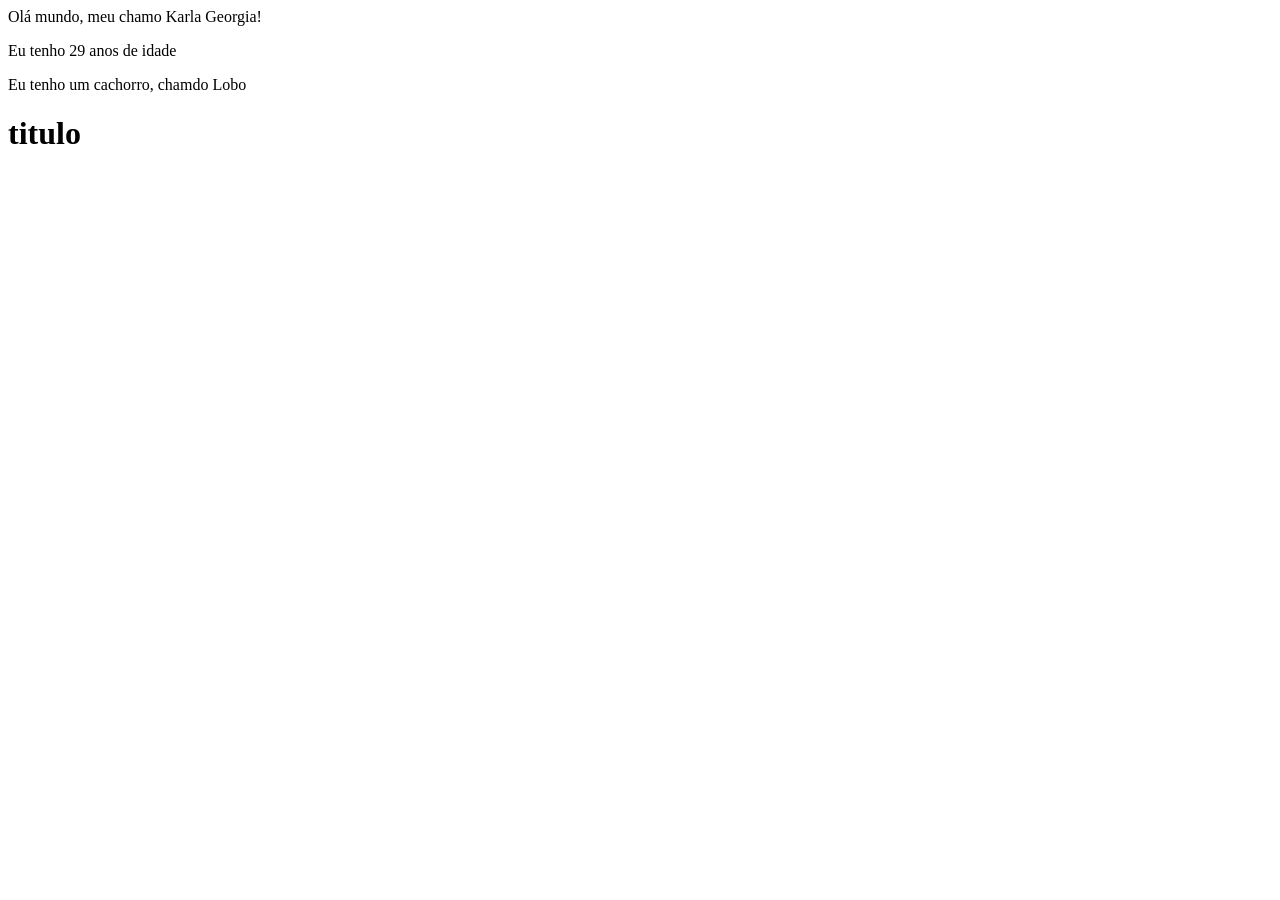
<file: index.html>
<!DOCTYPE html>
<html lang="pb">
<head>
    <meta charset="UTF-8">
    <meta name="viewport" content="width=device-width, initial-scale=1.0">
    <title>Document</title>
</head>
<body>
   Olá mundo, meu chamo Karla Georgia!
   <p> Eu tenho 29 anos de idade </p>
    <p> Eu tenho um cachorro, chamdo Lobo <p>

        <h1>titulo <h1>
</body>
</html>
</file>
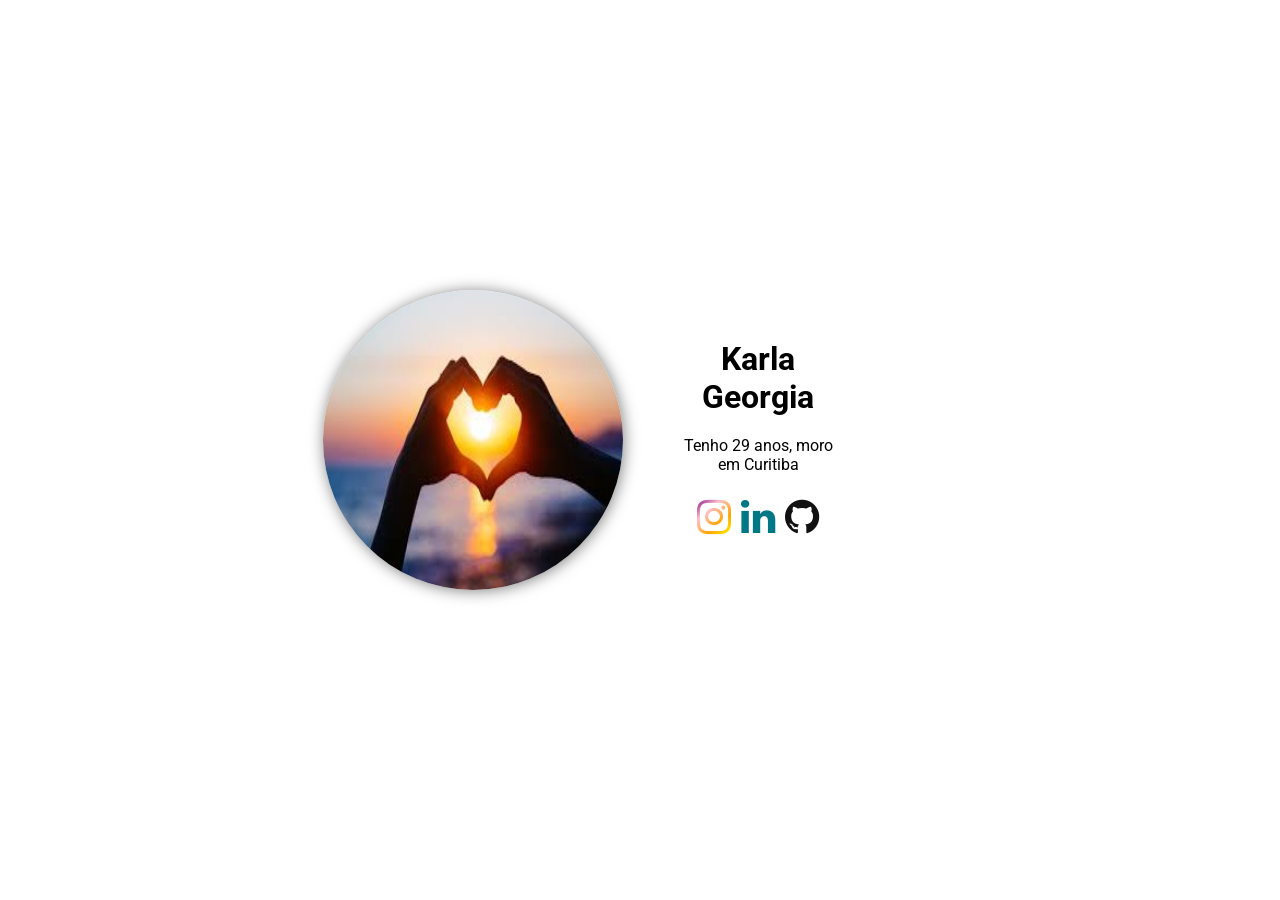
<file: page.html>
<!DOCTYPE html>
<html lang="pt-br">
<head>
    <neta charset="UTF-8">
    <neta name="viewport" content="width=device-width, initial-scale=1.8">
    <title>Karla</title>

<link rel="stylesheet" href="page.css">

    <link rel="shortcut icon" href="logotipo.png">
    <link rel="stylesheet" href="https://stackpath.bootstrapcdn.com/font-awesome/4.7.0/css/font-awesome.min.css">
    <link rel="import" href="https://commons.wikimedia.org/wiki/File:Font_Awesome_5_solid_globe.svg.html">
</head>
<body>
    <main>
        <div id="photo" class="box">
            <img src="myself.png.jfif" alt="myself">
        </div>
    <div class="box">
        <h1 class="roboto">Karla Georgia</h1>
    <p class="roboto">Tenho 29 anos, moro em Curitiba</p>
    <div class="icons">
        <a href="https://www.instagram.com/karla.georgia/"><i class="fa fa-instagram"></i>
        <a href="https://www.linkedin.com/in/karla-georgia-2576a6279/"><i class="fa fa-linkedin"></i>
        <a href="https://github.com/karla-georgia"><i class="fa fa-github"></i>
        
    </div>
    </div>
    </main>
</body>
</html>
</file>
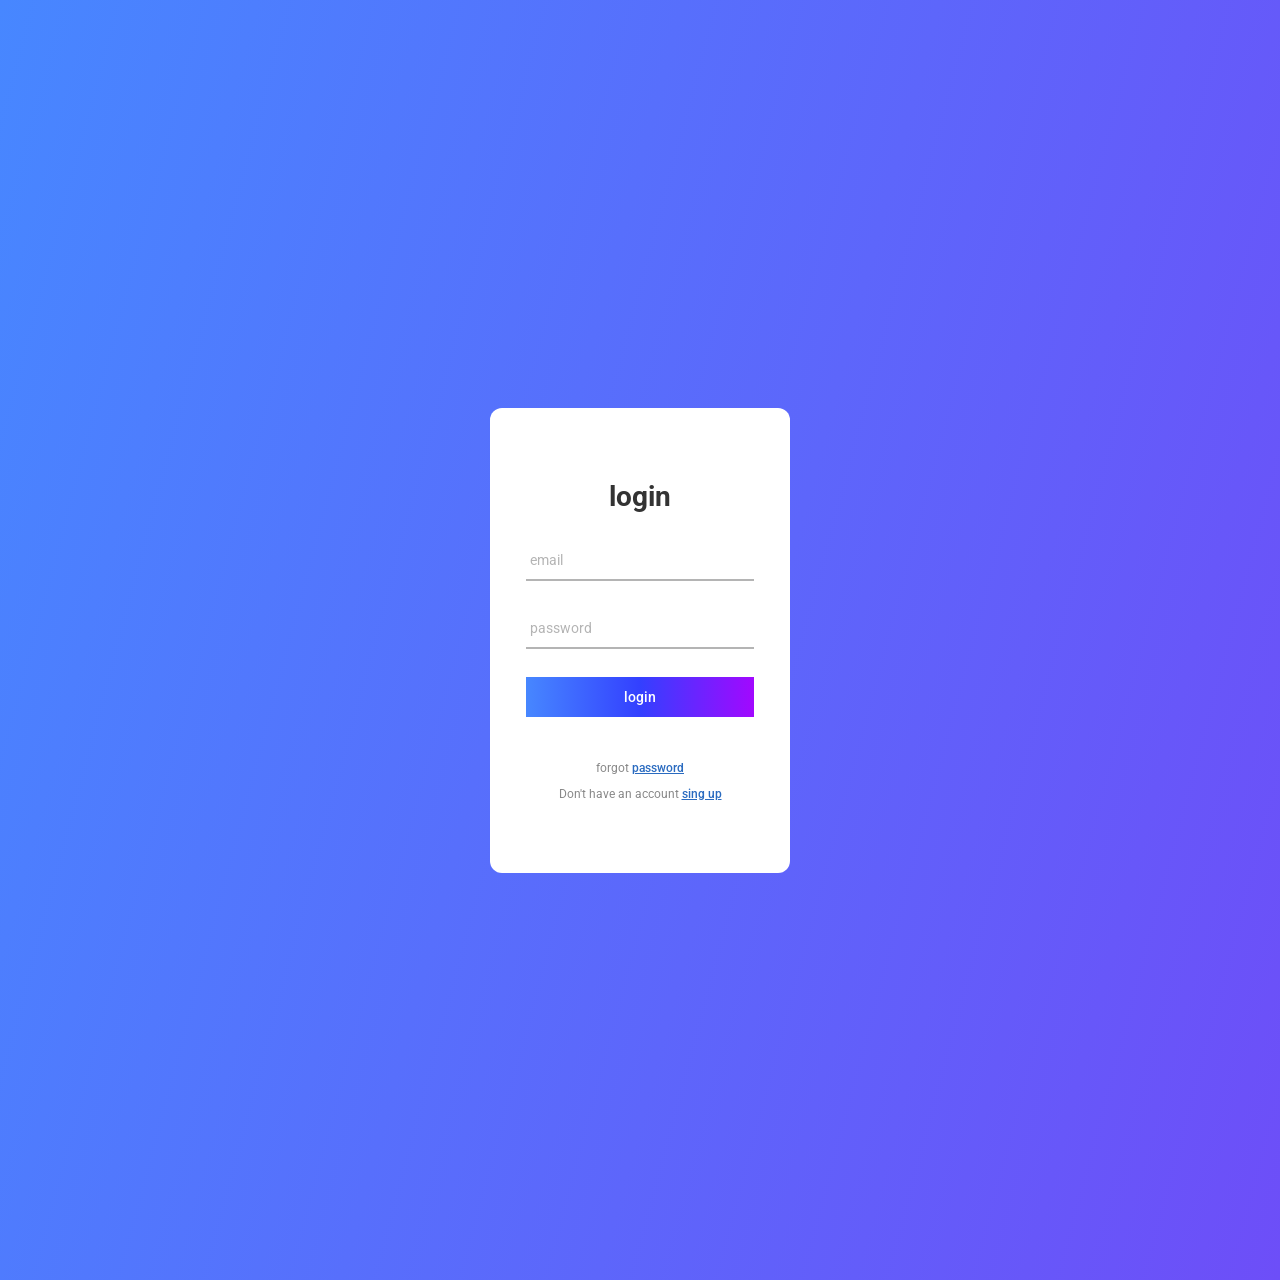
<file: singin.html>
<!DOCTYPE html>
<html lang="pt-br">
<head>
        <meta charset="utf-8">
        <meta name="viewport" content="width=device-width, initial-scale-1.8">
        <title>login</title>

        <link rel="stylesheet" href="singpage.css">
    </head>
<body>
        <main>
            <form>
                <h2>login</h2>
                <input type="email" placeholder="email">
                <input type="password" placeholder="password">
                <input type="submit" value="login">
                <div class="links">
                <p>forgot <a href="">password</a></p>
                <p> Don't have an account <a href="singup.html">sing up</a></p>
                </div>
            </form>
        </main>
</body>
</html>
</file>
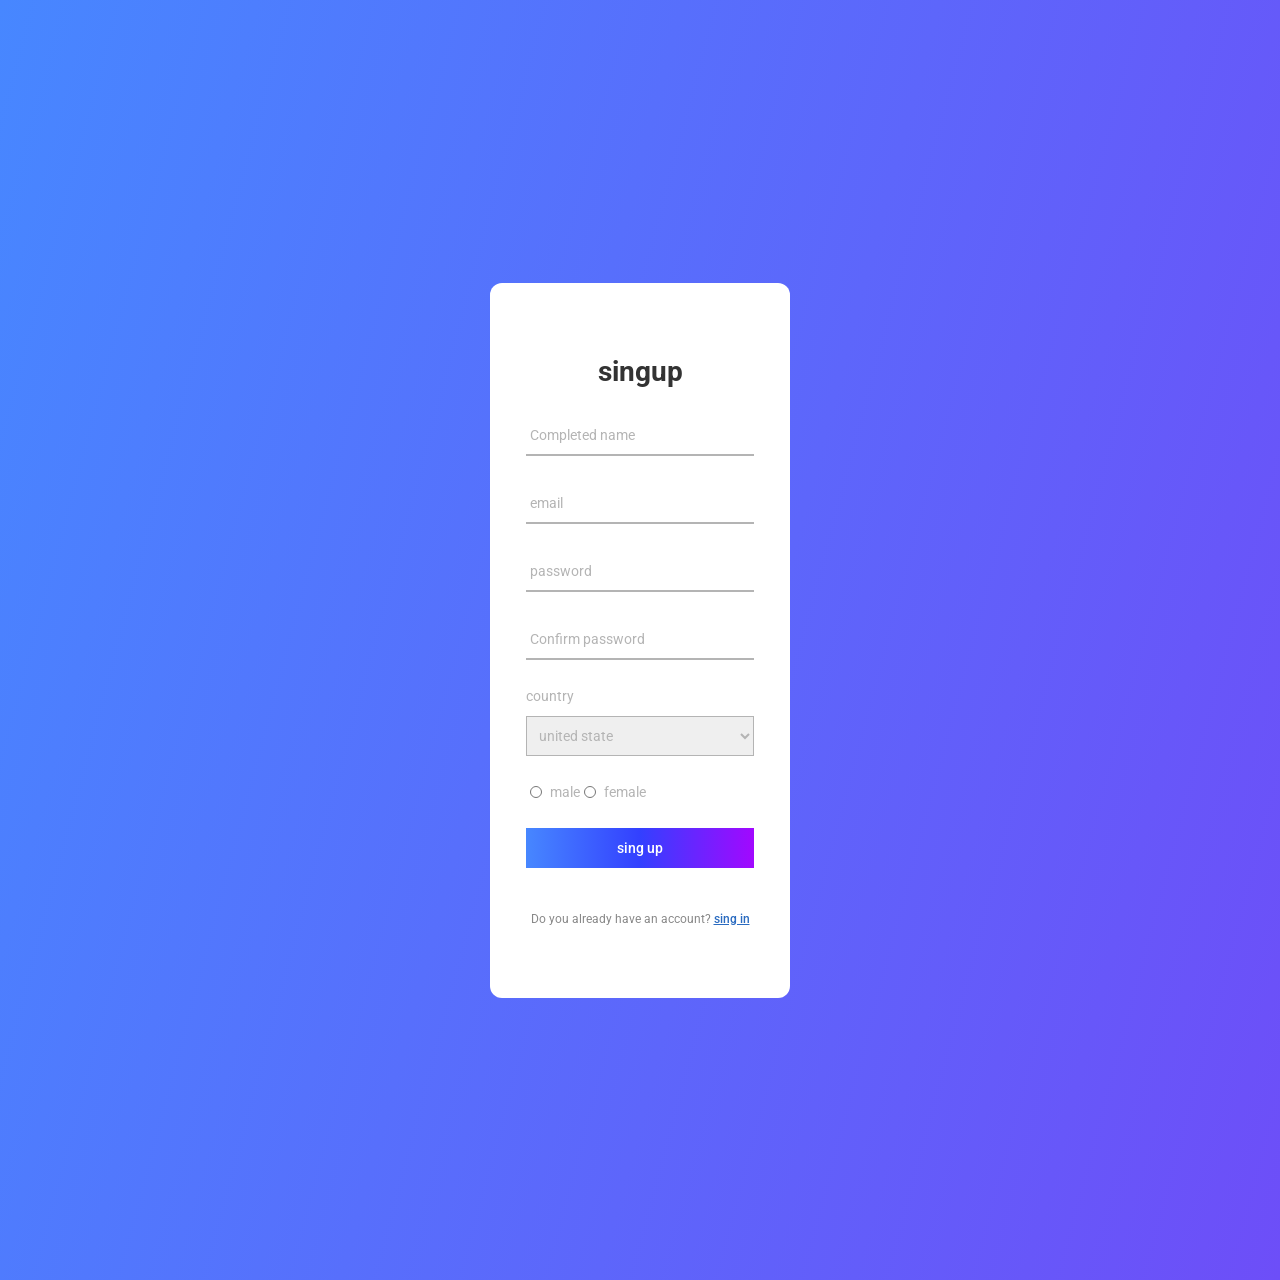
<file: singup.html>
<!DOCTYPE html>
<html lang="pt-br">
<head>
    <meta charset="UTF-8">
    <meta name="viewport" content="width=device-width, initial-scale=1.0">
    <title>Sing Up</title>
    
    <link rel="stylesheet" href="singpage.css">
</head>
<body>
    <main>
        <form>
            <h2>singup</h2>
            <input type="email" placeholder="Completed name">
            <input type="email" placeholder="email">
            <input type="email" placeholder="password">
            <input type="email" placeholder="Confirm password">
           <div class="country">
            <label for="country">country</label> 
           <select name="country" id="country">
                <option value="0">united state</option>
                <option value="1">brazil</option>
            </select>
           </div>
            <div class="gender">
              <input id="male" type="radio"> 
              <label for="">male</label>
              <input id="female" type="radio">
              <label for="">female</label>
           </div>
            <input type="submit" value="sing up">
            <div class="links">
            <p>Do you already have an account? <a href="singin.html">sing in</a></p>
            </div>
        </form>
    </main>
</body>
</html>
</file>
<file: page.css>
@import url(https://fonts.googleapis.com/css2?family=Roboto:ital,wght@0,100..900;1,100..900&display=swap%27);


*{
margin: 0;
padding: 0;
box-sizing: border-box;
}

body{
width: 100vw;
height: 100vh;

margin: 0 auto;
}

main{
width: 90%;
margin: 50px 0 auto;

display: flex;
flex-direction: column;
justify-content: center;
align-items: center;
}

a{
    text-decoration: none;
}

#photo{
    box-shadow: 1px 1px 15px rgba(0, 0, 0, .5);
    width: 160px;
    height: 160px;

    border-radius: 50%;

    margin-bottom: 20px;
    }

    .roboto {
        font-family: "Roboto", sans-serif;
    }

.box{
display: flex;
flex-direction: column;
justify-content: center;
align-items: center;

gap: 20px;
}

.box p, .box h1 {
    text-align: center;
}


.box img {
    width: 160px;
    height: 160px;

    border-radius: 50%;
}

.icons{
font-size: 50px;
}

.fa-instagram {
    background: -webkit-linear-gradient(bottom right, yellow, orange, pink, purple);
    background-clip: text;
    -webkit-text-fill-color: transparent;
}

.fa-linkedin{
    color: #007785;
}

.fa-github{
    color: #111111;
}

@media (min-width: 900px) {
   body{
    display: flex;
    flex-direction: column;
    justify-content: center;
    align-items: center;
   }

    main{
        flex-direction: row;
        margin-top: 0;
   
        gap: 50px;
    }  
    
        #photo{
    width: 300px;
    height: 300px;
    }   
    
    .box img {
    width: 300px;
    height: 300px;
    } 

    .box p {
max-width: 450px;
    }
   
    .icons {
        font-size: 40px;
}
}
</file>
<file: singpage.css>
@import url('https://fonts.googleapis.com/css2?family=Roboto:ital,wght@0,100..900;1,100..900&display=swap');
 
*{
    margin: 0;
    padding: 0;
    box-sizing: border-box;
}

body{
  background: linear-gradient(105deg, rgb(71,135,255) 0%, rgb(109, 78, 248) 100%);
   width: 100vw;
   height: 100vw;

   display: flex;
   flex-direction: column;
   justify-content: center;
   align-items: center;

   font-family: 'roboto', sans-serif;
}

form {
    background-color: #ffffff;
    width: 300px;
    padding: 72px 36px;

    display: flex;
    flex-direction: column;
    justify-content: center;
    align-items: center;

    gap: 28px;

    border-radius: 12px;
}

form h2{
    font-size: 28px;
    color: #333333;
}

.links{
    display: flex;
    flex-direction: column;
    justify-content: center;
    align-items: center;
    gap: 12px;
}

.links p, .links a{
    font-size: 12px;
    font-weight: 400;
    color: #888888;
}

.links a {
    font-size: 12px;
    color: rgb(42, 107, 192);
    font-weight: 500;
}

form input{
    width: 100%;
    height: 40px;
    padding-left: 4px;

    border: none;
    border-bottom: 2px solid #b4b4b4;

    color: #cacaca;
    font-size: 14px;

    font-family: 'roboto', sans-serif;
}


label{ 
    font-size: 14px;
    color: #b4b4b4;
}

form input::placeholder{
    color: #b4b4b4;
    font-size: 400;
    font-family: 'roboto', sans-serif;
}

form input:focus{
    outline: none;
    border-bottom: 2px solid rgb(42, 107, 192);
}

form input[type="submit"]{
    font-weight: 500;
    padding-left: 0;
    border-bottom: none;
    background:linear-gradient(90deg, rgb(71, 135, 255) 0%, rgb(51, 64, 255) 50%, rgb(162, 8, 255) 100%);

    color: #ffffff;
     margin-bottom: 16px;
}

form input[type="radio"]{
    height: 12px;
    width: 20px;
    border: 1px solid #b4b4b4;
    margin-right: 4px;
}

.country{
width: 100%;
display: flex;
flex-direction: column;
justify-content: flex-start;
align-items: flex-start;
gap: 12px;
}

select{
    font-family: 'roboto', sans-serif;
    font-size: 14px;
    color: #b4b4b4;
    border: 1px solid #b4b4b4;
    height: 40px;
    width: 100%;
    padding: 0 8px;
}


select:focus{
    outline: none;
    border: 1px solid rgb(42, 107, 192);
}

.gender{
    width: 100%;
    display: flex;
    justify-content: flex-start;
    align-items: center;
}
</file>
